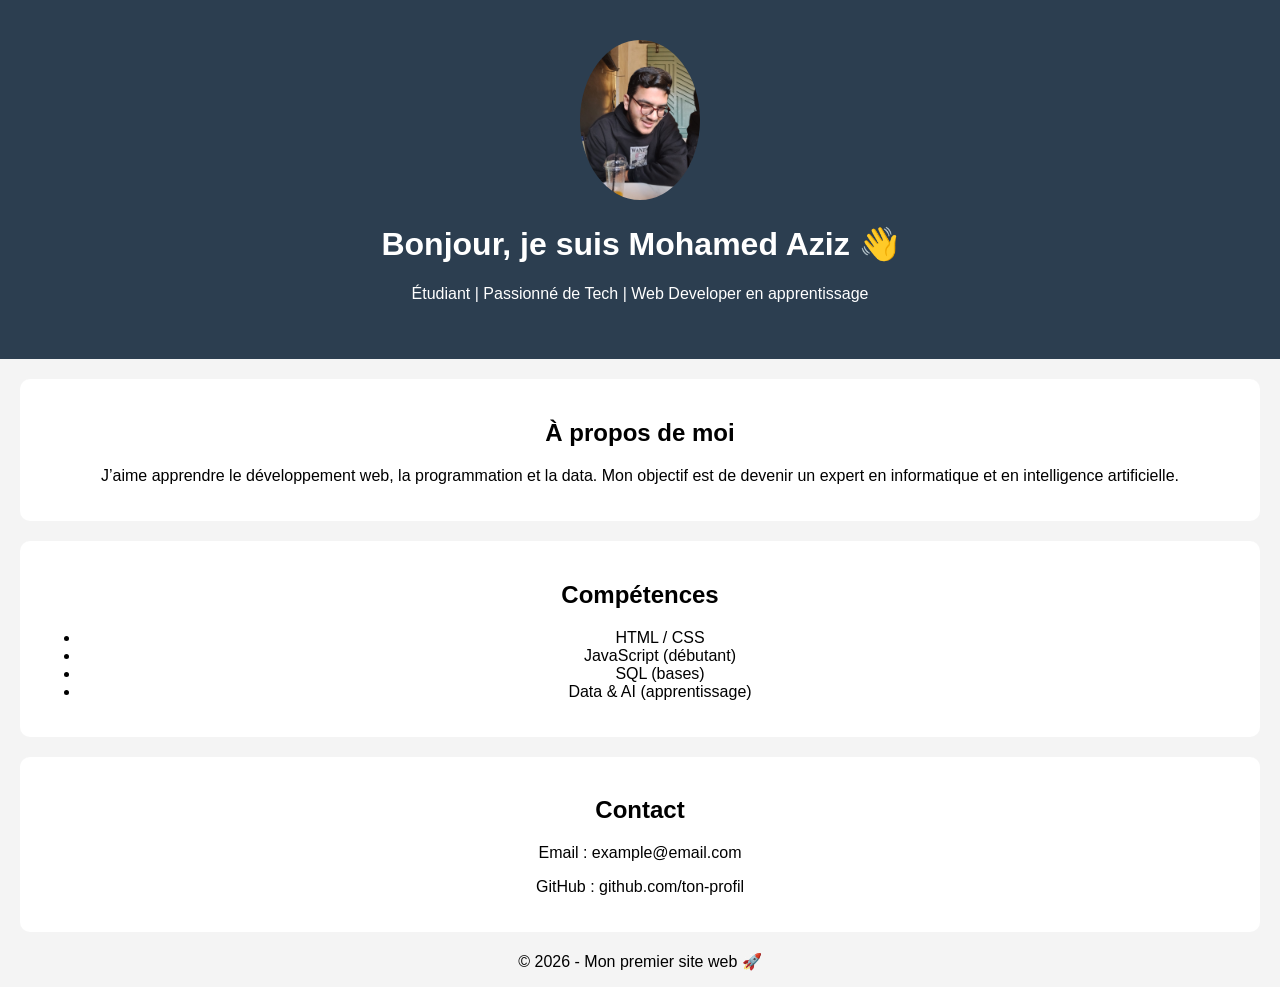
<file: index.html>
<!DOCTYPE html>
<html lang="fr">
<head>
    <meta charset="UTF-8">
    <title>Mon Profil</title>
    <link rel="stylesheet" href="style.css">
</head>
<body>

    <header>
        <img src="profile-picture.jpg"alt="Photo de profil" class="profile-img">
        <h1>Bonjour, je suis Mohamed Aziz 👋</h1>
        <p>Étudiant | Passionné de Tech | Web Developer en apprentissage</p>
    </header>

    <section class="about">
        <h2>À propos de moi</h2>
        <p>
            J’aime apprendre le développement web, la programmation et la data.
            Mon objectif est de devenir un expert en informatique et en intelligence artificielle.
        </p>
    </section>

    <section class="skills">
        <h2>Compétences</h2>
        <ul>
            <li>HTML / CSS</li>
            <li>JavaScript (débutant)</li>
            <li>SQL (bases)</li>
            <li>Data & AI (apprentissage)</li>
        </ul>
    </section>

    <section class="contact">
        <h2>Contact</h2>
        <p>Email : example@email.com</p>
        <p>GitHub : github.com/ton-profil</p>
    </section>

    <footer>
        <p>© 2026 - Mon premier site web 🚀</p>
    </footer>

</body>
</html>
</file>
<file: style.css>
body {
    font-family: Arial, sans-serif;
    margin: 0;
    background-color: #f4f4f4;
    text-align: center;
}

header {
    background-color: #2c3e50;
    color: white;
    padding: 40px;
}

.profile-img {
    width: 120px;
    border-radius: 50%;
}

section {
    background: white;
    margin: 20px;
    padding: 20px;
    border-radius: 10px;
}
</file>
